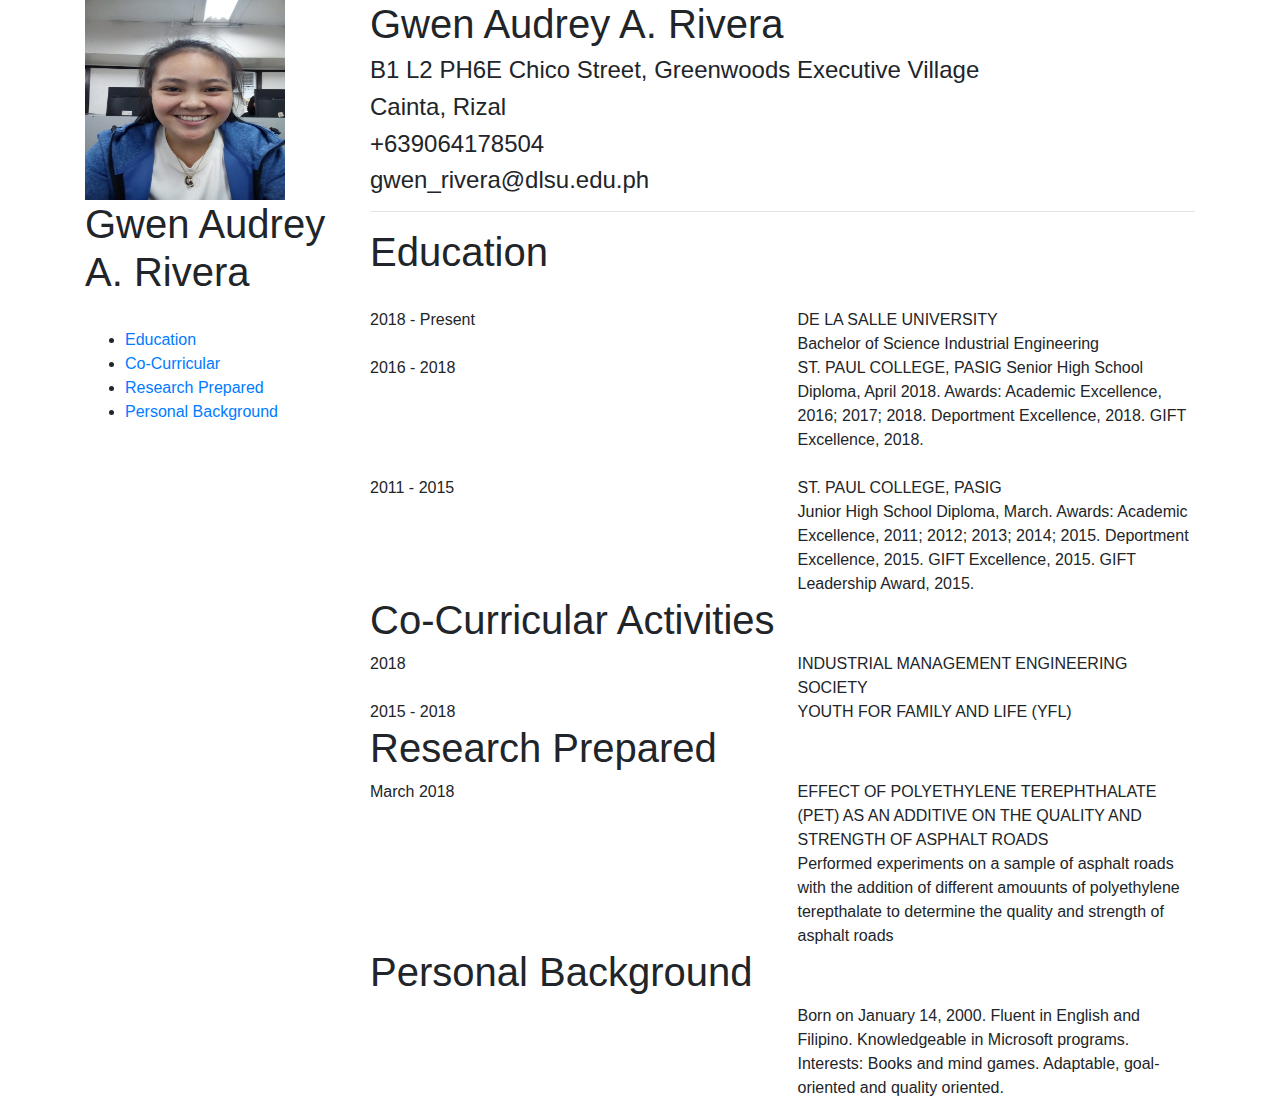
<file: index.html>
<html>
	<head>
		<title> Gwen Rivera </title> 
		<link rel="stylesheet" href="https://maxcdn.bootstrapcdn.com/bootstrap/4.0.0/css/bootstrap.min.css" integrity="sha384-Gn5384xqQ1aoWXA+058RXPxPg6fy4IWvTNh0E263XmFcJlSAwiGgFAW/dAiS6JXm" crossorigin="anonymous">
	</head>
	<body>
		<div class="container">
			<div class="row">
				<div class="col-3">
					<a href="https://google.com/">
						<img src="pic.jpg" width="200" height="200">
					</a>
					
					
					<br>
					<h1> Gwen Audrey A. Rivera </h1>
					<br/>
					
					<ul>
						<li><a href="#education"> Education </a> </li>
						<li><a href="#curricularactivities">Co-Curricular</a></li>
						<li><a href="#researchprepared">Research Prepared</a></li>
						<li><a href="#personalbackground">Personal Background</a></li>
					</ul>
				</div>
				<div class="col">		
				
					<h1> Gwen Audrey A. Rivera </h1>
					<h4> B1 L2 PH6E Chico Street, Greenwoods Executive Village</h4>		    
					<h4>Cainta, Rizal</h4> 
					<h4> +639064178504 </h4>
					<h4> gwen_rivera@dlsu.edu.ph </h4>
					<hr>
						
						<!--Education-->
						<section id="education">
							<h1>Education</h1>				
													
							<br>
							<div class="row">
								<div class="col">
									2018 - Present
								</div>
								<div class="col">
									DE LA SALLE UNIVERSITY 
									<br>
									Bachelor of Science Industrial Engineering
									
								</div>
							</div>
							
							<div class="row">
								<div class="col">
									2016 - 2018
								</div>
								<div class="col">
									ST. PAUL COLLEGE, PASIG
									
									Senior High School Diploma, April 2018. Awards: Academic Excellence, 2016; 2017; 2018. Deportment Excellence, 2018. GIFT Excellence, 2018.
									
								</div>
							</div>	
							
							<br>
							<div class="row">
								<div class="col">
									2011 - 2015
								</div>
								<div class="col">
									ST. PAUL COLLEGE, PASIG
									<br>
									Junior High School Diploma, March. Awards: Academic Excellence, 2011; 2012; 2013; 2014; 2015. Deportment Excellence, 2015. GIFT Excellence, 2015. GIFT Leadership Award, 2015.
									
								</div>
							</div>
							
							
						</section>
						
						
						<!--Co-Curricular Activities-->
						<section id="curricularactivities">
							<h1>Co-Curricular Activities</h1>
												
							<div class="row">
								<div class="col">
									2018
								</div>
								<div class="col">
									INDUSTRIAL MANAGEMENT ENGINEERING SOCIETY
								</div>							
							</div>
							
							
							<div class="row">
								<div class="col">
									2015 - 2018
								</div>
								<div class="col">
									YOUTH FOR FAMILY AND LIFE (YFL)
								</div>
							</div>	
						</section>
						
						
						<!--Research Paper Prepared-->
						<section id="researchprepared">
							<h1>Research Prepared</h1>
							
							<div class="row">
								<div class="col">
									March 2018
								</div>
								<div class="col">
									EFFECT OF POLYETHYLENE TEREPHTHALATE (PET) AS AN ADDITIVE ON THE QUALITY AND STRENGTH OF ASPHALT ROADS
									<br>
									Performed experiments on a sample of asphalt roads with the addition of different amouunts of polyethylene terepthalate to determine the quality and strength of asphalt roads
									
								</div>							
							</div>
						</section>
						
						
						<!--Personal Background-->
						<section id="personalbackground">
							<h1>Personal Background</h1>
							<div class="row">
								<div class="col">
								</div>
								<div class="col">
									Born on January 14, 2000. Fluent in English and Filipino. Knowledgeable in Microsoft programs. Interests: Books and mind games. Adaptable, goal-oriented and quality oriented.
									
								</div>							
							</div>
						</section>					
			     </div>
            </div>
        </div>    
	</body>
</html>
</file>
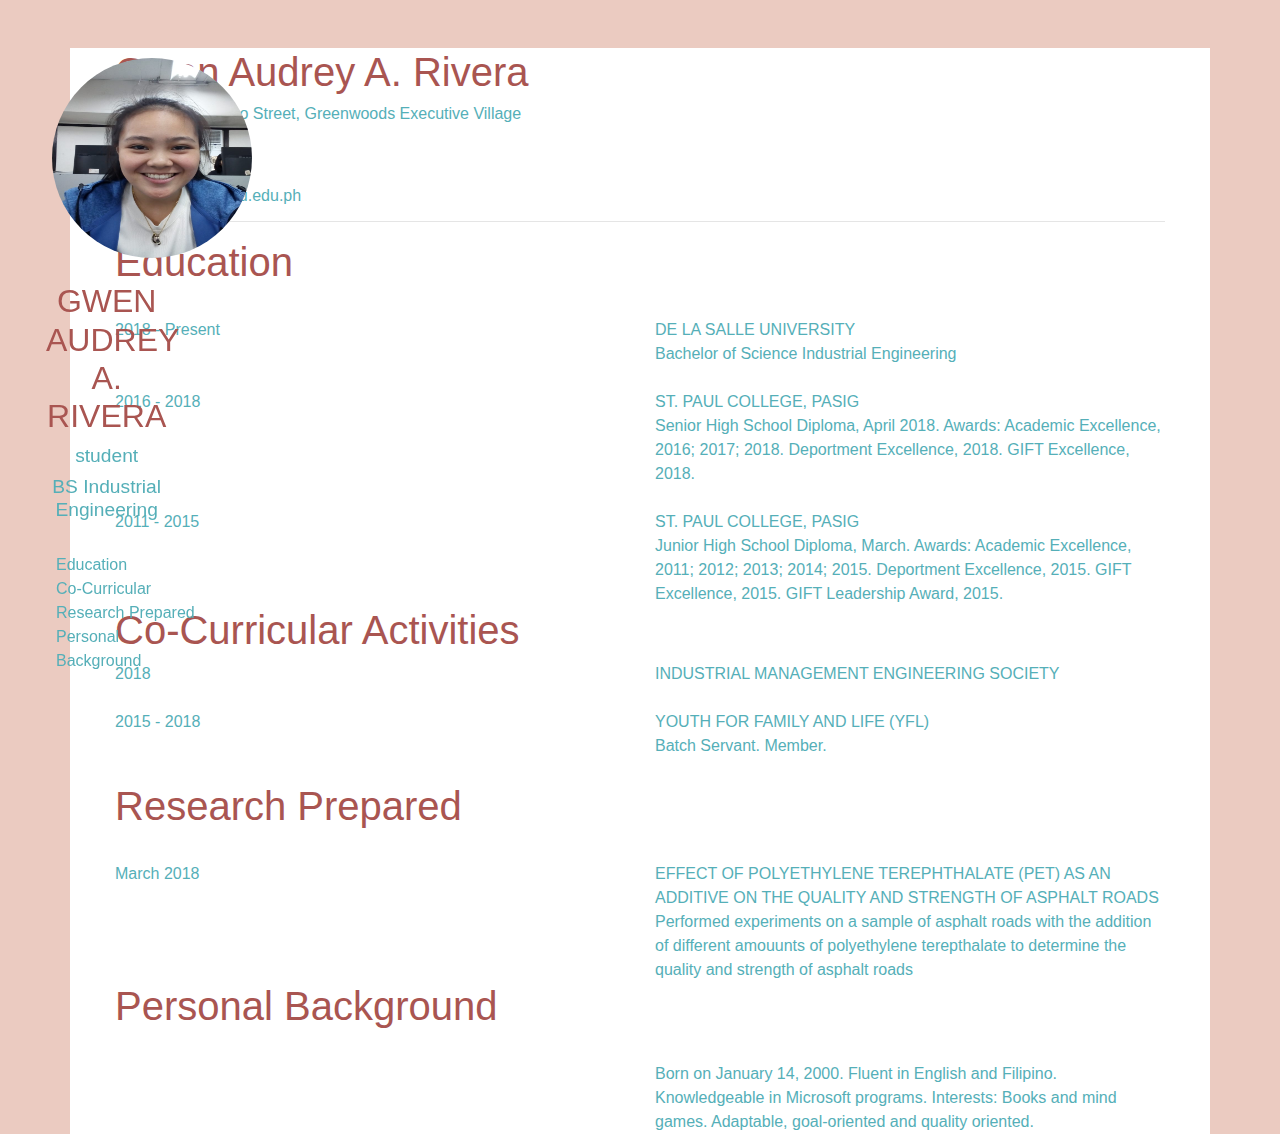
<file: Rivera_html/index.html>
<html>

<head>

    <link rel="stylesheet" href="https://maxcdn.bootstrapcdn.com/bootstrap/4.0.0/css/bootstrap.min.css" integrity="sha384-Gn5384xqQ1aoWXA+058RXPxPg6fy4IWvTNh0E263XmFcJlSAwiGgFAW/dAiS6JXm" crossorigin="anonymous">

    <link rel="stylesheet" href="Style.css">

    <br>
    <title> Gwen Rivera </title>
    <br />

</head>

<body>


    <div class="container">
        <div class="row">
            <div class="col-2 fixed-top" id="left">

                <br>
                <img class="profile" src="pic.jpg" width=200 height=200>
                <br />

                <div class="col">
                    <div class="col" id="left-col">
                        <br>
                        <h1> Gwen Audrey A. Rivera </h1>
                        <h4> student</h4>
                        <h4> BS Industrial Engineering</h4>
                        <br />
                    </div>
                </div>

                <ul>
                    <li><a href="#education"> Education </a> </li>
                    <li><a href="#curricularactivities">Co-Curricular</a></li>
                    <li><a href="#researchprepared">Research Prepared</a></li>
                    <li><a href="#personalbackground">Personal Background</a></li>
                </ul>

            </div>


            <div class="col">
                <div class="col">
                    <div class="col" id="right-col">
                        <h1> Gwen Audrey A. Rivera </h1>
                        <h4> B1 L2 PH6E Chico Street, Greenwoods Executive Village</h4>
                        <h4>Cainta, Rizal</h4>
                        <h4> +639064178504 </h4>
                        <h4> gwen_rivera@dlsu.edu.ph </h4>
                        <hr>

                        <!--Education-->
                        <section id="education">
                            <h1>Education</h1>


                            <div class="row">
                                <div class="col">
                                    <br>
                                    2018 - Present
                                    <br />
                                </div>
                                <div class="col">
                                    <br>
                                    DE LA SALLE UNIVERSITY
                                    <br />
                                    Bachelor of Science Industrial Engineering
                                </div>
                            </div>


                            <div class="row">
                                <div class="col">
                                    <br>
                                    2016 - 2018
                                    <br />
                                </div>
                                <div class="col">
                                    <br>
                                    ST. PAUL COLLEGE, PASIG
                                    <br />
                                    Senior High School Diploma, April 2018. Awards: Academic Excellence, 2016; 2017; 2018. Deportment Excellence, 2018. GIFT Excellence, 2018.
                                </div>
                            </div>


                            <div class="row">
                                <div class="col">
                                    <br>
                                    2011 - 2015
                                    <br />
                                </div>
                                <div class="col">
                                    <br>
                                    ST. PAUL COLLEGE, PASIG
                                    <br />
                                    Junior High School Diploma, March. Awards: Academic Excellence, 2011; 2012; 2013; 2014; 2015. Deportment Excellence, 2015. GIFT Excellence, 2015. GIFT Leadership Award, 2015.
                                </div>
                            </div>


                        </section>


                        <!--Co-Curricular Activities-->
                        <section id="curricularactivities">
                            <h1>Co-Curricular Activities</h1>

                            <div class="row">
                                <div class="col">
                                    2018
                                </div>
                                <div class="col">
                                    INDUSTRIAL MANAGEMENT ENGINEERING SOCIETY
                                </div>
                            </div>

                            <div class="row">
                                <div class="col">
                                    <br> 2015 - 2018 <br />
                                </div>
                                <div class="col">
                                    <br>YOUTH FOR FAMILY AND LIFE (YFL)<br />
                                    Batch Servant. Member.
                                </div>
                            </div>
                        </section>


                        <!--Research Paper Prepared-->
                        <section id="researchprepared">
                            <br>
                            <h1>Research Prepared</h1> <br />

                            <div class="row">
                                <div class="col">
                                    March 2018
                                </div>
                                <div class="col">
                                    EFFECT OF POLYETHYLENE TEREPHTHALATE (PET) AS AN ADDITIVE ON THE QUALITY AND STRENGTH OF ASPHALT ROADS
                                    Performed experiments on a sample of asphalt roads with the addition of different amouunts of polyethylene terepthalate to determine the quality and strength of asphalt roads

                                </div>
                            </div>
                        </section>


                        <!--Personal Background-->
                        <section id="personalbackground">
                            <h1>Personal Background</h1>
                            <div class="row">
                                <div class="col">
                                </div>
                                <div class="col">
                                    <br> Born on January 14, 2000. Fluent in English and Filipino. Knowledgeable in Microsoft programs. Interests: Books and mind games. Adaptable, goal-oriented and quality oriented. <br />

                                </div>
                            </div>
                        </section>
                    </div>
                </div>
            </div>
        </div>
    </div>
</body>

</html>
</file>
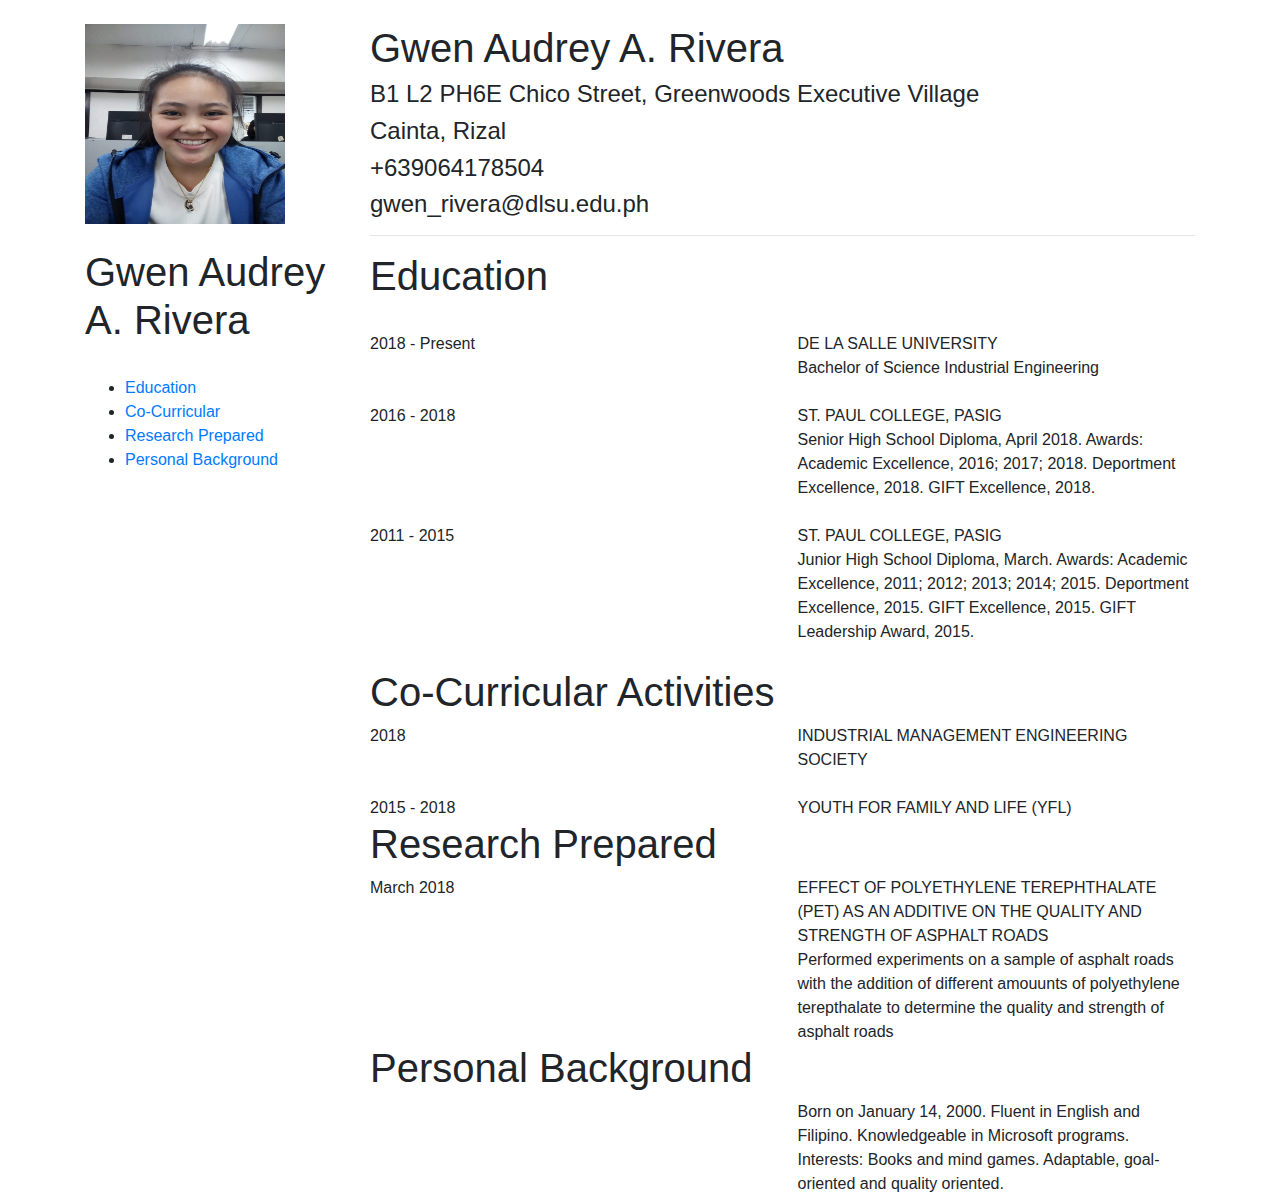
<file: Rivera_lab1/Rivera_html/index.html>
<html>
	<head>
		<title> Gwen Rivera </title> 
		<link rel="stylesheet" href="https://maxcdn.bootstrapcdn.com/bootstrap/4.0.0/css/bootstrap.min.css" integrity="sha384-Gn5384xqQ1aoWXA+058RXPxPg6fy4IWvTNh0E263XmFcJlSAwiGgFAW/dAiS6JXm" crossorigin="anonymous">
	</head>
	<body>
		
		
		<br>
			<div class="container">
			<div class="row">
				<div class="col-3">
					<a href="https://google.com/">
						<img src="pic.jpg" width="200" height="200">
					</a>
		</br>			
					
					<br>
					<h1> Gwen Audrey A. Rivera </h1>
					</br>
					
					<ul>
						<li><a href="#education"> Education </a> </li>
						<li><a href="#curricularactivities">Co-Curricular</a></li>
						<li><a href="#researchprepared">Research Prepared</a></li>
						<li><a href="#personalbackground">Personal Background</a></li>
					</ul>
				</div>
				<div class="col">		
				
					<h1> Gwen Audrey A. Rivera </h1>
					<h4> B1 L2 PH6E Chico Street, Greenwoods Executive Village</h4>		    
					<h4>Cainta, Rizal</h4> 
					<h4> +639064178504 </h4>
					<h4> gwen_rivera@dlsu.edu.ph </h4>
					<hr>
						
						<!--Education-->
						<section id="education">
							<h1>Education</h1>				
													
							<br>
							<div class="row">
								<div class="col">
									2018 - Present
								</div>
								<div class="col">
									DE LA SALLE UNIVERSITY 
									<br>
									Bachelor of Science Industrial Engineering
									</br>
								</div>
							</div>
							</br>
							
							<div class="row">
								<div class="col">
									2016 - 2018
								</div>
								<div class="col">
									ST. PAUL COLLEGE, PASIG
									<br>
									Senior High School Diploma, April 2018. Awards: Academic Excellence, 2016; 2017; 2018. Deportment Excellence, 2018. GIFT Excellence, 2018.
									</br>
								</div>
							</div>	
							
							<br>
							<div class="row">
								<div class="col">
									2011 - 2015
								</div>
								<div class="col">
									ST. PAUL COLLEGE, PASIG
									<br>
									Junior High School Diploma, March. Awards: Academic Excellence, 2011; 2012; 2013; 2014; 2015. Deportment Excellence, 2015. GIFT Excellence, 2015. GIFT Leadership Award, 2015.
									</br>
								</div>
							</div>
							</br>
							
						</section>
						
						
						<!--Co-Curricular Activities-->
						<section id="curricularactivities">
							<h1>Co-Curricular Activities</h1>
												
							<div class="row">
								<div class="col">
									2018
								</div>
								<div class="col">
									INDUSTRIAL MANAGEMENT ENGINEERING SOCIETY
								</div>							
							</div>
							</br>
							
							<div class="row">
								<div class="col">
									2015 - 2018
								</div>
								<div class="col">
									YOUTH FOR FAMILY AND LIFE (YFL)
								</div>
							</div>	
						</section>
						
						
						<!--Research Paper Prepared-->
						<section id="researchprepared">
							<h1>Research Prepared</h1>
							
							<div class="row">
								<div class="col">
									March 2018
								</div>
								<div class="col">
									EFFECT OF POLYETHYLENE TEREPHTHALATE (PET) AS AN ADDITIVE ON THE QUALITY AND STRENGTH OF ASPHALT ROADS
									<br>
									Performed experiments on a sample of asphalt roads with the addition of different amouunts of polyethylene terepthalate to determine the quality and strength of asphalt roads
									</br>
								</div>							
							</div>
						</section>
						
						
						<!--Personal Background-->
						<section id="personalbackground">
							<h1>Personal Background</h1>
							<div class="row">
								<div class="col">
								</div>
								<div class="col">
									Born on January 14, 2000. Fluent in English and Filipino. Knowledgeable in Microsoft programs. Interests: Books and mind games. Adaptable, goal-oriented and quality oriented.
									
								</div>							
							</div>
						</section>					
						
			</div>
				
	</body>
</html>
</file>
<file: Rivera_html/Style.css>
body {
    background-color: #ebcbc1;
}

.container {
    background-color: white;
}



/*Left Column*/

#left-col h1 {
    color: #a95551;
    text-align: center;
    text-transform: uppercase;
    font-size: 2em;
}

#left-col h4 {
    color: #55afb8;
    text-align: center;
    font-size: 1.2em;
}

.profile {
    border-radius: 50%;
    margin-left: 20%;
    margin-top: 10%;
}

#left {
    padding: 1em;
    width: 20em;
}

li a {
    color: #55afb8;
    text-align: center;
}

ul {
    list-style: none;
    color: #55afb8;
}



/*Right Column*/

#right-col h1 {
    color: #a95551;
    text-align: left;
}

#right-col h4 {
    color: #55afb8;
    text-align: left;
    font-size: 1em;
}

#education {
    margin-top: .5em;
    color: #55afb8;
}

#curricularactivities {
    color: #55afb8;
}

#researchprepared {
    color: #55afb8;
}

#personalbackground {
    color: #55afb8;
</file>
